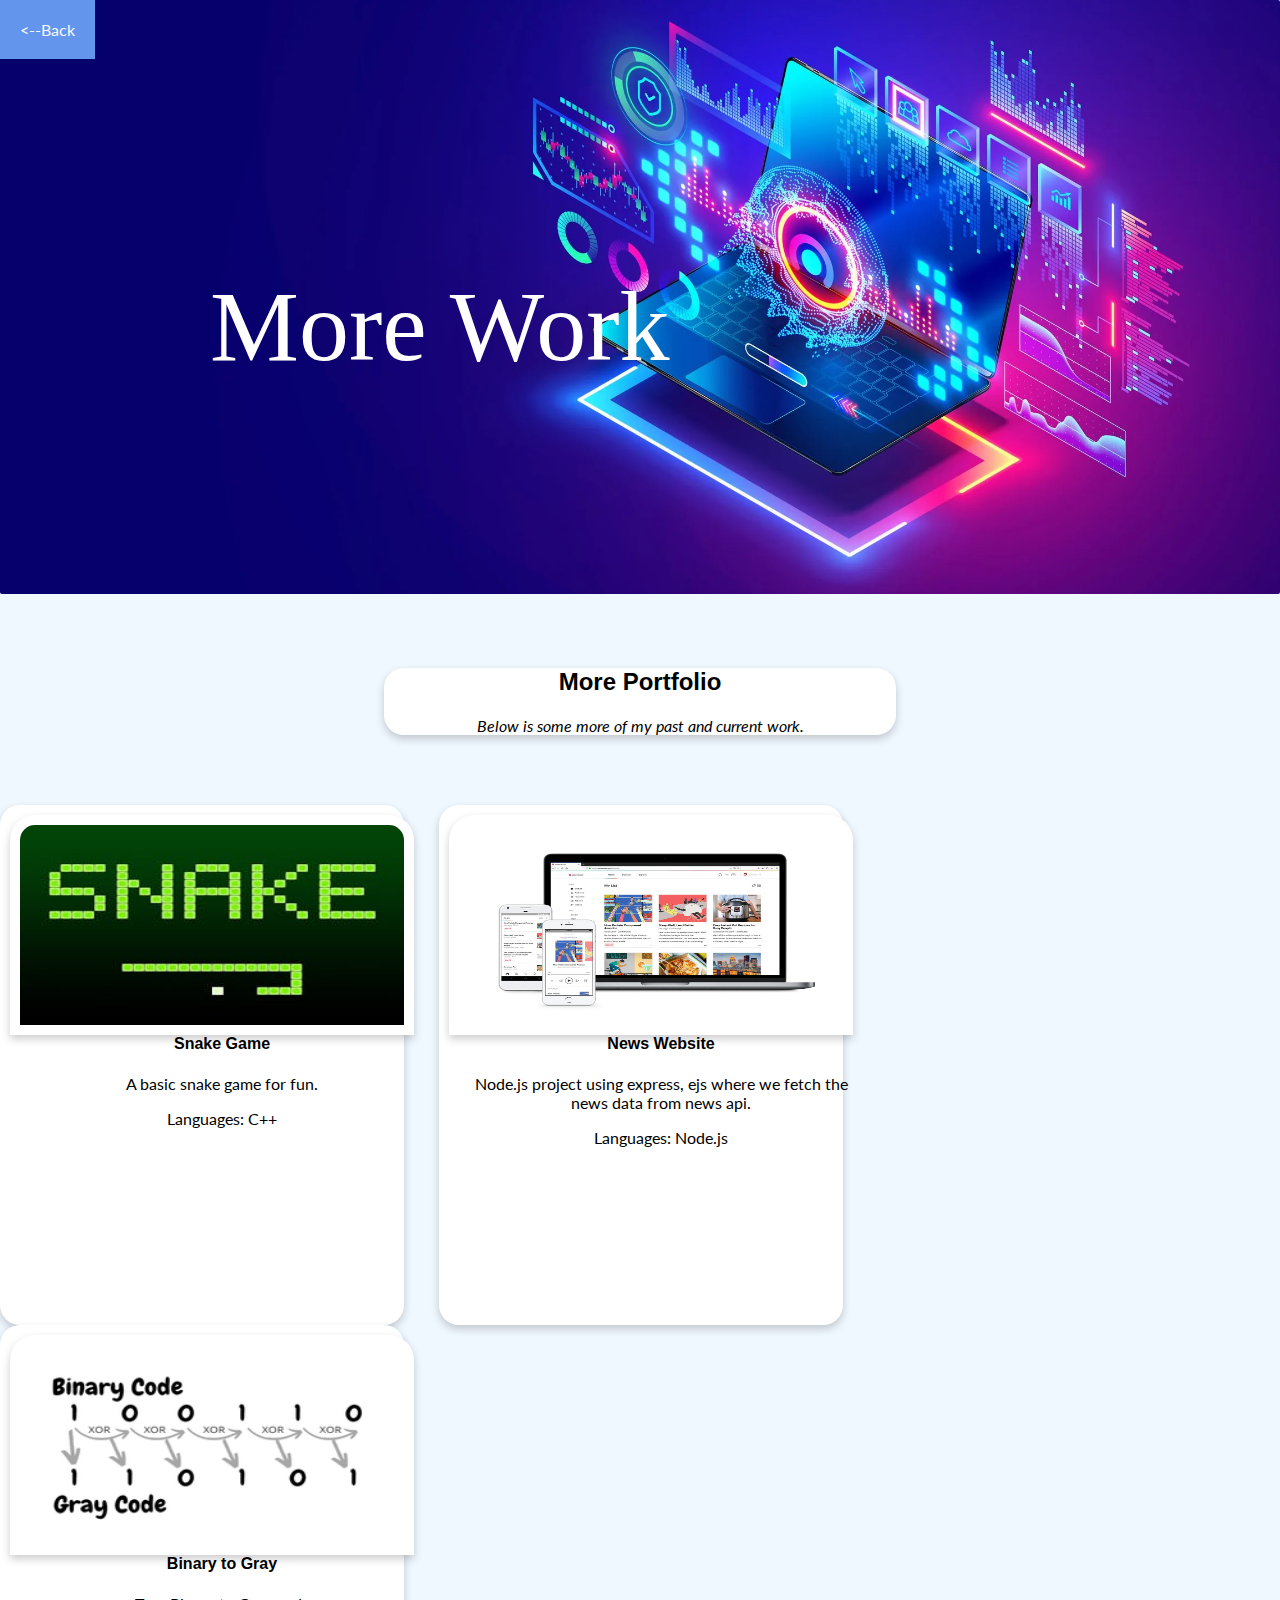
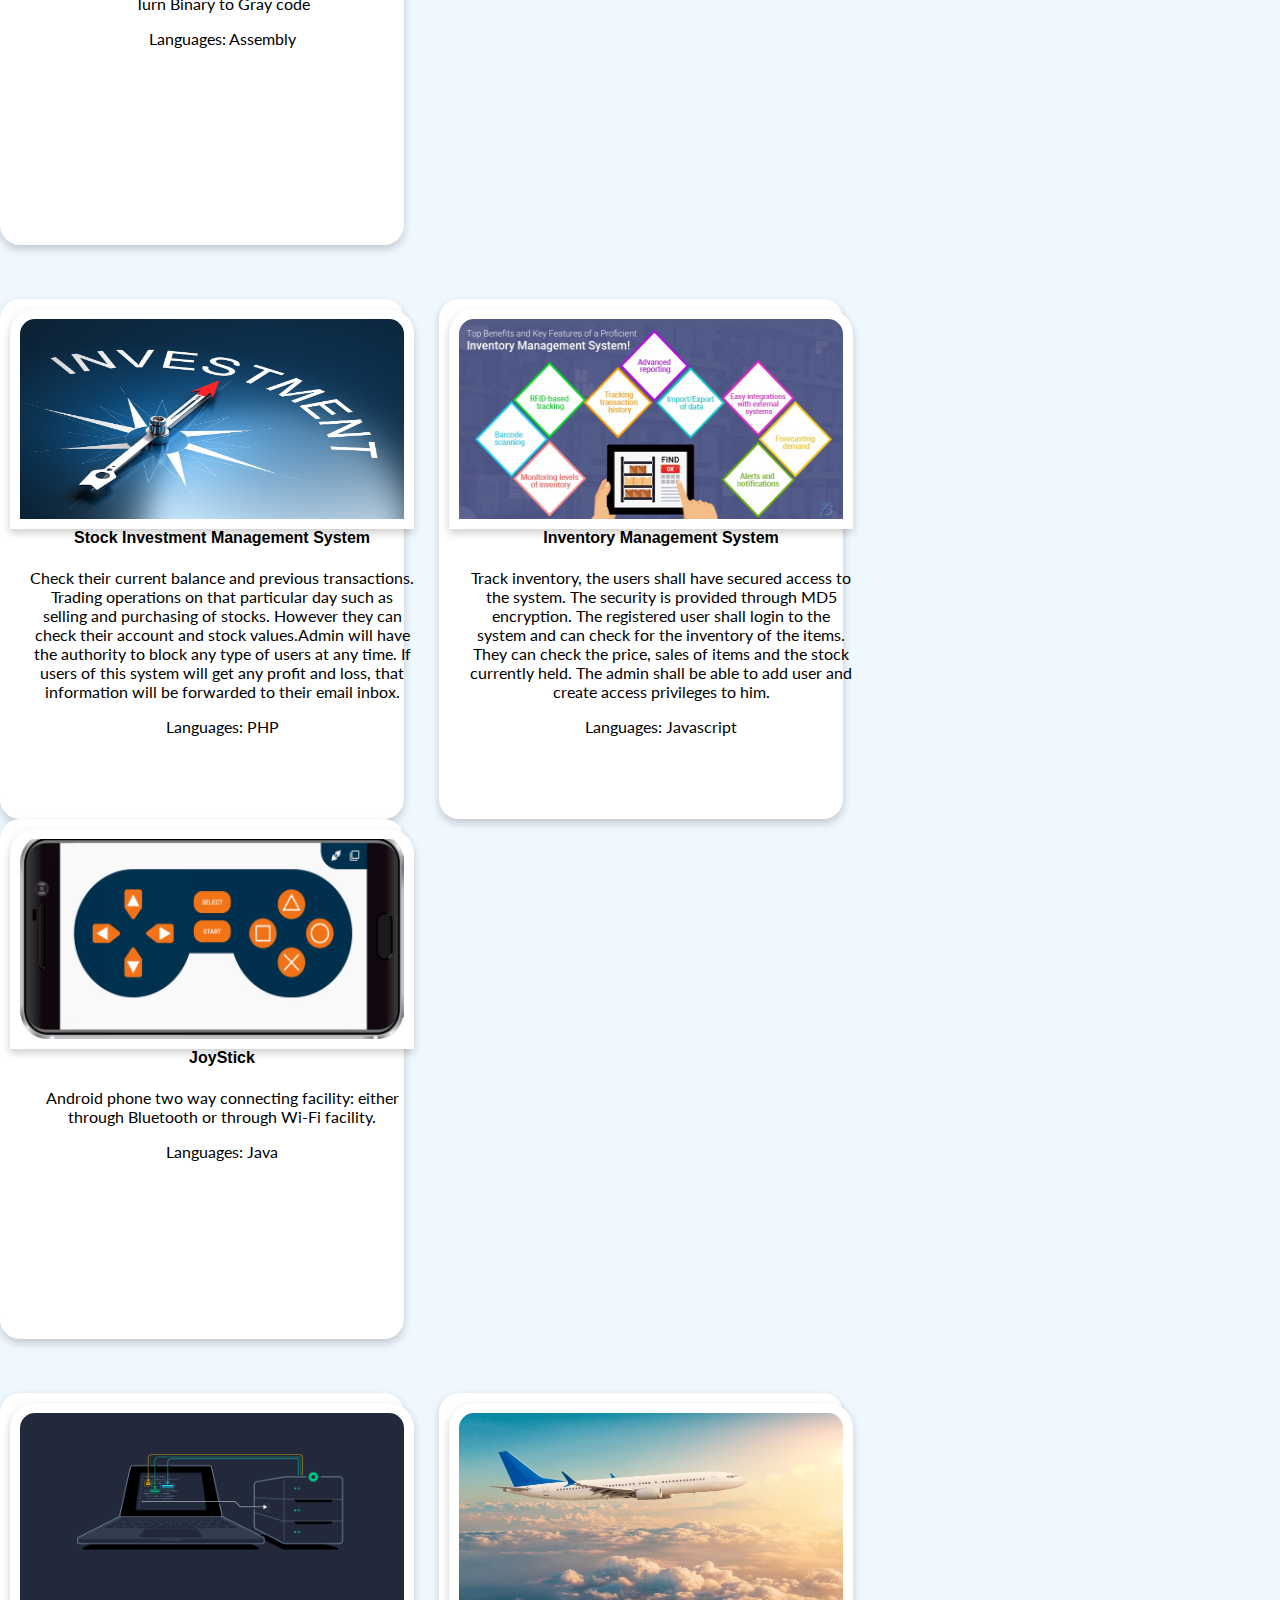
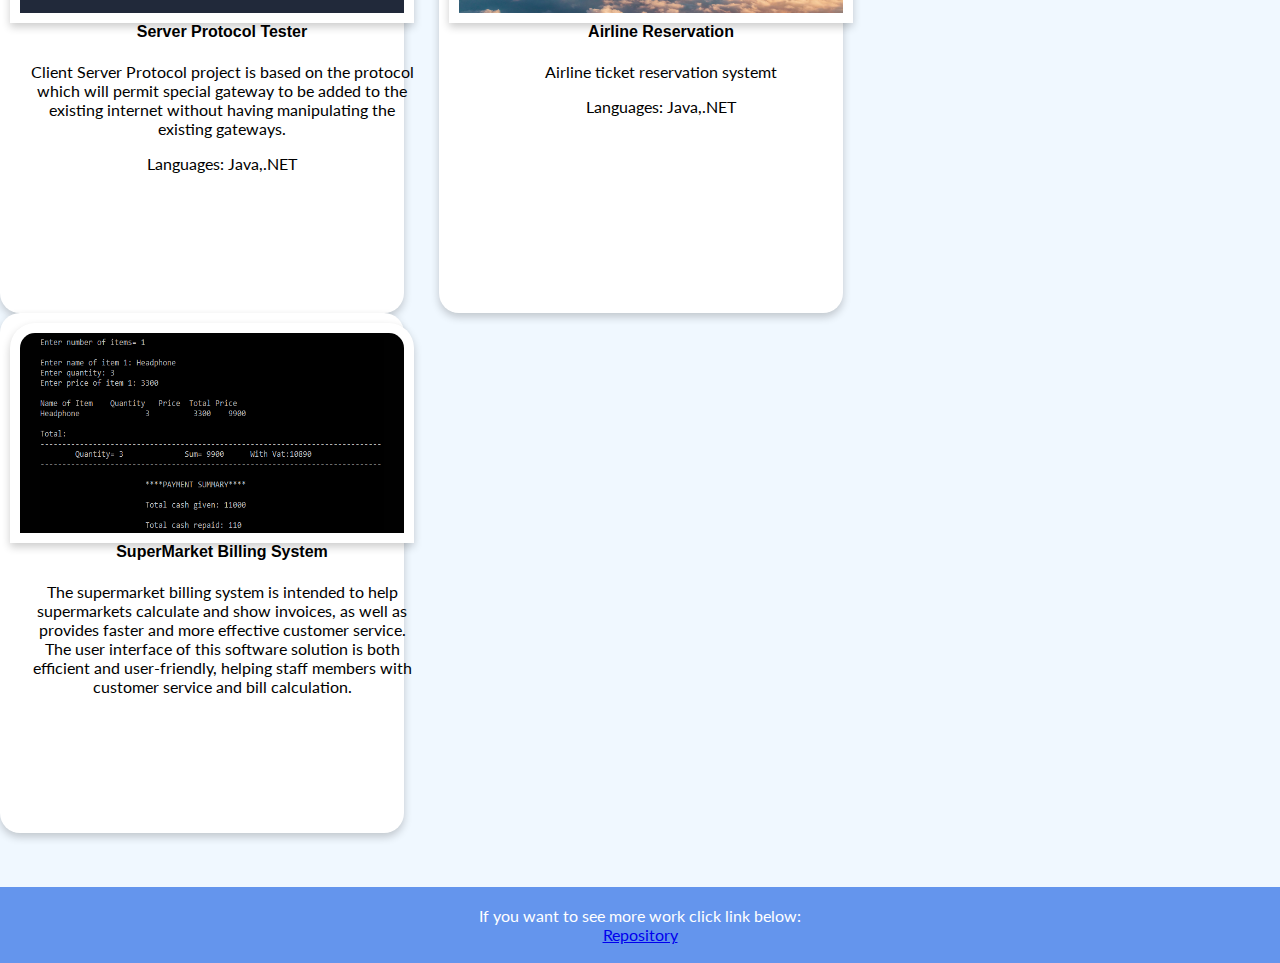
<file: morePage.html>
<!DOCTYPE html>
<!--
To change this license header, choose License Headers in Project Properties.
To change this template file, choose Tools | Templates
and open the template in the editor.
-->
<html>
    <head>
        <meta charset="UTF-8">
        <meta name="viewport" content="width=device-width, initial-scale=1.0">
        <link rel="stylesheet" href="https://fonts.googleapis.com/css?family=Lato">
        <link rel="stylesheet" href="https://cdnjs.cloudflare.com/ajax/libs/font-awesome/4.7.0/css/font-awesome.min.css">
        <link rel="stylesheet" href="index.css">
        <script src="index.js"></script>
    </head>
    <body>
    <!--Background image for top navigation-->
     <div class="img">  
     
     <!--Navigation-->
     <div class="topnav">
       <ul>
         <li><a href="index.html"><--Back</a></li>
      </ul>
    </div>
   
             <!--Container for Header-->
    <div class="container_for_header">
     <div class="centered_header">More Work</div>    
    </div>
    
     </div>
        
        
   <!--Space between the divs-->
      <br><br><br>
      
     <div class="block" id="portfolio">
     <h2>More Portfolio</h2>
       <p class="center"><em>Below is some more of my past and current work.</em></p>
     </div>
      
      <!--Space between the divs-->
      <br><br><br>
      
  <div class="row">
  <div class="column_for_portfolio_section_more_page">
  <a href="https://github.com/elsieu9700/Snake_Game">
  <img src="image/snake.jpg" alt="Snake Game Image" style="width:100%" class="imgCard"></a><br>
  <div class="container_for_portfolio_section">
    <h4><b>Snake Game</b></h4> 
    <p>A basic snake game for fun.</p>  
    <p>Languages: C++</p>
  </div>
  </div>
  <div class="column_for_portfolio_section_more_page">
      <a href="https://github.com/elsieu9700/News-website">
          <img src="image/news_image.jpeg" alt="News Image" style="width:100%" class="imgCard"></a><br>
  <div class="container_for_portfolio_section">
    <h4><b>News Website</b></h4> 
    <p>Node.js project using express, ejs where we fetch the news data from news api.</p> 
      <p>Languages: Node.js</p>
  </div>
  </div>
  <div class="column_for_portfolio_section_more_page">
      <a href="https://github.com/elsieu9700/Binary-To-Gray">
  <img src="image/BinaryToGray.png" alt="Binary to Gray Image" style="width:100%" class="imgCard"></a><br>
  <div class="container_for_portfolio_section">
    <h4><b>Binary to Gray</b></h4> 
    <p>Turn Binary to Gray code</p>
      <p>Languages: Assembly</p>
  </div>
  </div>
  </div>

      <!--Space between the divs-->
      <br><br><br>
      
  <div class="row">
  <div class="column_for_portfolio_section_more_page">
      <a href="https://github.com/elsieu9700/Investing-Management">
  <img src="image/InvestmentM.jpg" alt="Investing Image" style="width:100%" class="imgCard"></a><br>
  <div class="container_for_portfolio_section">
    <h4><b>Stock Investment Management System</b></h4> 
    <p>Check their current balance and previous transactions.
        Trading operations on that particular day such as selling and purchasing of stocks.
        However they can check their account and stock values.Admin will have the authority to block any type of users at any time. 
        If users of this system will get any profit and loss, that information will be forwarded to their email inbox.</p>
      <p>Languages: PHP</p>
  </div>
  </div>
  <div class="column_for_portfolio_section_more_page">
      <a href="https://github.com/elsieu9700/InventorySystem">
  <img src="image/Inventory_Management_System.jpg" alt="Inventory Management Image" style="width:100%" class="imgCard"></a><br>
  <div class="container_for_portfolio_section">
    <h4><b>Inventory Management System</b></h4> 
    <p>Track inventory, the users shall have secured access to the system. 
        The security is provided through MD5 encryption. 
        The registered user shall login to the system and can check for the inventory of the items. 
        They can check the price, sales of items and the stock currently held.
        The admin shall be able to add user and create access privileges to him.</p> 
      <p>Languages: Javascript</p>
  </div>
  </div>
  <div class="column_for_portfolio_section_more_page">
      <a href="https://github.com/elsieu9700/JoyStick-App">
  <img src="image/JoyStick.jpg" alt="JoyStick Image" style="width:100%" class="imgCard"></a><br>
  <div class="container_for_portfolio_section">
    <h4><b>JoyStick</b></h4> 
    <p>Android phone two way connecting facility: either through Bluetooth or through Wi-Fi facility.</p> 
      <p>Languages: Java</p>
  </div>
  </div>
  </div>
        
    <!--Space between the divs-->
    <br><br><br>
    
  <div class="row">
  <div class="column_for_portfolio_section_more_page">
      <a href="https://github.com/elsieu9700/Server-Protocol-Test">
  <img src="image/server-protocol.png" alt="Server Protocol Image" style="width:100%" class="imgCard"></a><br>
  <div class="container_for_portfolio_section">
    <h4><b>Server Protocol Tester</b></h4> 
    <p>Client Server Protocol project is based on the protocol which will permit special gateway to be added 
        to the existing internet without having manipulating the existing gateways.</p>  
      <p>Languages: Java,.NET</p>
  </div>
  </div>
  <div class="column_for_portfolio_section_more_page">
      <a href="https://github.com/elsieu9700/Airline-Reservation">
  <img src="image/economic.jpg" alt="Plane Image" style="width:100%" class="imgCard"></a><br>
  <div class="container_for_portfolio_section">
    <h4><b>Airline Reservation</b></h4> 
    <p>Airline ticket reservation systemt</p> 
      <p>Languages: Java,.NET</p>
  </div>
  </div>
  <div class="column_for_portfolio_section_more_page">
      <a href="https://github.com/elsieu9700/Supermarket-Billing-System">
          <img src="image/BSystem.png" alt="Billing System Image" style="width:100%" class="imgCard"></a><br>
  <div class="container_for_portfolio_section">
    <h4><b>SuperMarket Billing System</b></h4> 
    <p>The supermarket billing system is intended to help supermarkets calculate and show invoices, as well as provides faster and more effective customer service. 
        The user interface of this software solution is both efficient and user-friendly, helping staff members with customer service and bill calculation.</p>  
  </div>
  </div>
  </div>
      
      <!--Space between the divs-->
      <br><br><br>
      
<footer>
  <p>If you want to see more work click link below:<br>
  <a href="https://github.com/elsieu9700?tab=repositories">Repository</a></p>
</footer>
    </body>
</html>
</file>
<file: index.css>
body {
  margin: 0;
  font-family: Arial, Helvetica, sans-serif;
  background-color:#F0F8FF;
}
.centerImage {
  display: block;
  margin-left: auto;
  margin-right: auto;
  width: 25%;
}

.img {
  /* The image used */
  background-image: url("image/Tech_Header_Image.webp");

  min-height: 500px;
  
  border-radius: 2px;

  /* Center and scale the image nicely */
  background-position: center;
  background-repeat: no-repeat;
  background-size: cover;

  /* Needed to position the navbar */
  position: relative;
}

.img2 {
  /* The image used */
  background-image: url("image/Tech_Header_Image2.jpg");

  min-height: 500px;
  
  border-radius: 20px;

  /* Center and scale the image nicely */
  background-position: center;
  background-repeat: no-repeat;
  background-size: cover;

  /* Needed to position the navbar */
  position: relative;
}

.img3 {
  /* The image used */
  background-image: url("image/Tech_Header_Image4.jpg");

  min-height: 500px;
  
  border-radius: 20px;

  /* Center and scale the image nicely */
  background-position: center;
  background-repeat: no-repeat;
  background-size: cover;

  /* Needed to position the navbar */
  position: relative;
}
/* Position the navbar container inside the image */
/*.container {
  /*position: absolute;
  margin: -8px;
  width: auto;
}*/
.topnav {
  overflow: hidden;
  /*background-color: #0066CC;*/
}
/* Hide the link that should open and close the topnav on small screens */
.topnav .icon {
  display: none;
}

ul {
  list-style-type: none;
  margin: 0;
  padding: 0;
  overflow: hidden;
  /*background-color: #191970;*/
}

li {
  float: left;
}

li a {
  display: block;
  /*color: white;*/
  text-align: center;
  padding: 20px 20px;
  text-decoration: none;
  color: #F8F8FF;
  font-family:'Lato', serif;
}

li a:hover:not(.active) {
  background-color: #6495ED;
}
form{
    float:right;
}
h1 {
    text-align: center;
    font-family: 'Abril Fatface', serif;
}
h2 {
    text-align: center;
    font-family: 'Abril Fatface', sans-serif;
}
h3 {
    text-align: center;
    font-family: 'Abril Fatface', fantasy;
}
p{
    text-align: center;
    font-family: 'Lato', serif;
}
.center{
    text-align: center;
}
/* Add a card effect for articles */
.block {
  box-shadow: 0 4px 8px 0 rgba(0,0,0,0.2);
  transition: 0.3s;
  width: 40%;
  border-radius: 20px;
  margin:0 auto;
  background-color:#FFFFFF;
}
.block:hover {
  box-shadow: 0 8px 16px 0 rgba(0,0,0,0.2);
}
.container_block{
    padding: 2px 16px;
}

.container {
  width: 100%;
  background-color: #ddd;
  margin: auto;
  text-align: center;
}
.imgCard {
  float: left;
  width: 30%;
  padding: 10px;
  height: 200px;
  box-shadow: 0 4px 8px 0 rgba(0,0,0,0.2);
  transition: 0.3s;
  border-radius: 40px;
  margin:0 auto;
  background-color:#FFFFFF;
}
/* Create three equal columns that floats next to each other */
.column_for_portfolio_section {
  float: left;
  width: 30%;
  padding: 10px;
  height: 500px;
  box-shadow: 0 4px 8px 0 rgba(0,0,0,0.2);
  transition: 0.3s;
  border-radius: 20px;
  margin:0 auto;
  background-color:#FFFFFF;
}
.column_for_portfolio_section:hover {
  box-shadow: 0 8px 16px 0 rgba(0,0,0,0.2);
}
.container_for_portfolio_section {
  width: 100%;
  margin: auto;
  text-align: center;
  padding: 10px 20px;
}
.imgCard_more_page {
  float: left;
  width: 30%;
  padding: 1px;
  height: 180px;
  box-shadow: 0 4px 8px 0 rgba(0,0,0,0.2);
  transition: 0.3s;
  border-radius: 40px;
  margin:0 auto;
  background-color:#FFFFFF;
}
/* Create three equal columns that floats next to each other */
.column_for_portfolio_section_more_page {
  float: left;
  width: 30%;
  padding: 10px;
  height: 500px;
  box-shadow: 0 4px 8px 0 rgba(0,0,0,0.2);
  transition: 0.3s;
  border-radius: 20px;
  margin-right: 35px;
  background-color:#FFFFFF;
  
}
.column_for_portfolio_section_more_page:hover {
  box-shadow: 0 8px 16px 0 rgba(0,0,0,0.2);
}
/* Create three equal columns that floats next to each other */
.column {
  float: left;
  width: 30%;
  padding: 10px;
  height: 300px;
  box-shadow: 0 4px 8px 0 rgba(0,0,0,0.2);
  transition: 0.3s;
  border-radius: 20px;
  margin:0 auto;
  background-color:#FFFFFF;
}
.column:hover {
  box-shadow: 0 8px 16px 0 rgba(0,0,0,0.2);
}

.block_for_pieChart {
  float: left;
  width: 40%;
  padding: 10px;
  height: 500px;
  box-shadow: 0 4px 8px 0 rgba(0,0,0,0.2);
  transition: 0.3s;
  border-radius: 20px;
  margin:0 auto;
  background-color:#FFFFFF;
}

#piechart,#piechart2{
    width:750px;
    height:480px;
    float: left;
}

.block_for_pieChart:hover {
  box-shadow: 0 8px 16px 0 rgba(0,0,0,0.2);
}
/* Clear floats after the columns */
.row:after {
  content: "";
  display: table;
  clear: both;
}

.skills {
  text-align: right;
  padding-top: 10px;
  padding-bottom: 10px;
  color: white;
}

.blocks_under_pieCharts {
  background-color: #6495ED;
  float: left;
  width: 30%;
  padding: 5px;
  height: 100px;
  box-shadow: 0 4px 8px 0 rgba(0,0,0,0.2);
  transition: 0.3s;
  border-radius: 30px;
  margin:0 auto;
}

.blocks_under_pieCharts:hover {
  box-shadow: 0 8px 16px 0 rgba(0,0,0,0.2);
}

/* Add a card effect for articles */
/*.block3 {
  background-color: #ADD8E6;
  padding: 40px;
  /*padding-bottom: 50%;*/
  /*margin-top: 10px;
  margin-right: 10px;
  margin-left: 10px;
  margin-bottom: 40px;
}*/

.imgCard {
  border-radius: 25px 25px 0 0;
}

/* Add a card effect for articles */
.hoverBlock {
  background-color: #ADD8E6;
  padding: 40px;
  /*padding-bottom: 50%;*/
  margin-top: 10px;
  margin-right: 10px;
  margin-left: 10px;
  margin-bottom: 10px;
}

/* Centered text for first header*/
.centered_header {
  text-align: left;
  /*top: 50%;
  left: 50%;
  transform: translate(-50%, -50%);*/
  color: white;
  font-size: 100px;
  font-family: 'Abril Fatface', serif;
  /*background-color:rgba(204, 204, 204, 0.5);*/
  padding: 10px;
}
/* Centered text for first header caption*/
.centered_header_caption {
  text-align: left;
  /*top: 50%;
  left: 50%;
  transform: translate(-50%, -50%);*/
  color: white;
  font-size: 30px;
  font-family:'Lato', sans-serif;
  opacity: 0.5;
  /*background-color:rgba(204, 204, 204, 0.5);*/
  padding: 10px;
}
.container_for_header{
    padding: 200px;
}
footer {
  text-align: center;
  padding: 3px;
  background-color: #6495ED;
  color: white;
}

/*Carousel items*/
.container_Carousel{
  position: relative;
  width: 320px;
  margin: 100px auto 0 auto;
  perspective: 1000px;
  padding-top: 10px;
  padding-bottom: 300px;
}

.carousel {
  position: absolute;
  width: 100%;
  height: 100%;
  transform-style: preserve-3d; 
  animation: rotate360 60s infinite forwards linear;
}
.carousel__face { 
  position: absolute;
  width: 300px;
  height: 187px;
  top: 20px;
  left: 10px;
  right: 10px;
  background-size: cover;
  box-shadow:inset 0 0 0 2000px rgba(0,0,0,0.5);
  display: flex;
}

span {
  margin: auto;
  font-size: 2rem;
  font-family: 'Abril Fatface', serif;
  color: #fefefe;
}

.carousel__face:nth-child(1) {
  background-image: url("image/Tech_Header_Image.webp");
  transform: rotateY(  0deg) translateZ(430px); }
.carousel__face:nth-child(2) { 
  background-image: url("image/Tech_Header_Image2.jpg");
    transform: rotateY( 40deg) translateZ(430px); }
.carousel__face:nth-child(3) {
  background-image: url("image/Tech_Header_Image3.png");
  transform: rotateY( 80deg) translateZ(430px); }
.carousel__face:nth-child(4) {
  background-image: url("image/Tech_Header_Image4.jpg");
  transform: rotateY(120deg) translateZ(430px); }
.carousel__face:nth-child(5) { 
  background-image: url("image/Tech_Header_Image5.jpg");
 transform: rotateY(160deg) translateZ(430px); }
.carousel__face:nth-child(6) { 
  background-image: url("image/Tech_Header_Image6.jpg");
 transform: rotateY(200deg) translateZ(430px); }
.carousel__face:nth-child(7) { 
  background-image: url("image/Tech_Header_Image7.jpg");
 transform: rotateY(240deg) translateZ(430px); }
.carousel__face:nth-child(8) {
  background-image: url("image/Tech_Header_Image8.png");
  transform: rotateY(280deg) translateZ(430px); }
.carousel__face:nth-child(9) {
  background-image: url("image/Tech_Header_Image9.jpg");
  transform: rotateY(320deg) translateZ(430px); }


@keyframes rotate360 {
  from {
    transform: rotateY(0deg);
  }
  to {
    transform: rotateY(-360deg);
  }
}
/*Button for downloads*/
.btn {
  background-color: DodgerBlue;
  border: none;
  color: white;
  padding: 12px 30px;
  cursor: pointer;
  font-size: 20px;
  display: block;
  margin-left: auto;
  margin-right: auto;
  width: 25%;
}

/* Darker background on mouse-over */
.btn:hover {
  background-color: RoyalBlue;
}
.more_button {
  border-radius: 4px;
  background-color: #6495ED;
  border: none;
  color: #FFFFFF;
  text-align: center;
  font-size: 30px;
  padding: 20px;
  transition: all 0.5s;
  cursor: pointer;
  display: block;
  margin-left: auto;
  margin-right: auto;
  width: 25%;

}

.more_button span {
  cursor: pointer;
  display: inline-block;
  position: relative;
  transition: 0.5s;
}

.more_button span:after {
  content: '\00bb';
  position: absolute;
  opacity: 0;
  top: 0;
  right: -20px;
  transition: 0.5s;
}

.more_button:hover span {
  padding-right: 25px;
}

.more_button:hover span:after {
  opacity: 1;
  right: 0;
}

/* Responsive layout - when the screen is less than 800px wide, make the two columns stack on top of each other instead of next to each other */
@media screen and (max-width: 800px) {
  .topnav, .container, .img, .img2, .img3, column, 
  .ceneterImage, .center, .block, .container_block, 
  .column_for_portfolio_section, .container_for_portfolio_section, 
  .block_for_pieChart, #piechart, #piechart2, .skills, 
  .blocks_under_pieCharts, .imgCard, .hoverBlock, .centered_header, 
  .centered_header_caption, .container_for_header, .container_Carousel, 
  .carousel, .carousel_face, .btn, .more_button{   
    width: 100%;
    padding: 0;
  }
}

/* Responsive layout - when the screen is less than 400px wide, make the navigation links stack on top of each other instead of next to each other */
@media screen and (max-width: 400px) {
  .topnav, .container, .img, .img2, .img3, column, 
  .ceneterImage, .center, .block, .container_block, 
  .column_for_portfolio_section, .container_for_portfolio_section, 
  .block_for_pieChart, #piechart, #piechart2, .skills, 
  .blocks_under_pieCharts, .imgCard, .hoverBlock, .centered_header, 
  .centered_header_caption, .container_for_header, .container_Carousel, 
  .carousel, .carousel_face, .btn, .more_button{
    float: none;
    width: 100%;
  }
}
/* When the screen is less than 600 pixels wide, hide all links. Show the link that contains should open and close the topnav (.icon) */
@media screen and (max-width: 600px) {
  .topnav a:not(:first-child) {display: none;}
  .topnav a.icon {
    float: right;
    display: block;
  }
}

/* The "responsive" class is added to the topnav with JavaScript when the user clicks on the icon. This class makes the topnav look good on small screens (display the links vertically instead of horizontally) */
@media screen and (max-width: 600px) {
  .topnav.responsive {position: relative;}
  .topnav.responsive a.icon {
    position: absolute;
    right: 0;
    top: 0;
  }
  .topnav.responsive a {
    float: none;
    display: block;
    text-align: left;
  }
}
</file>
